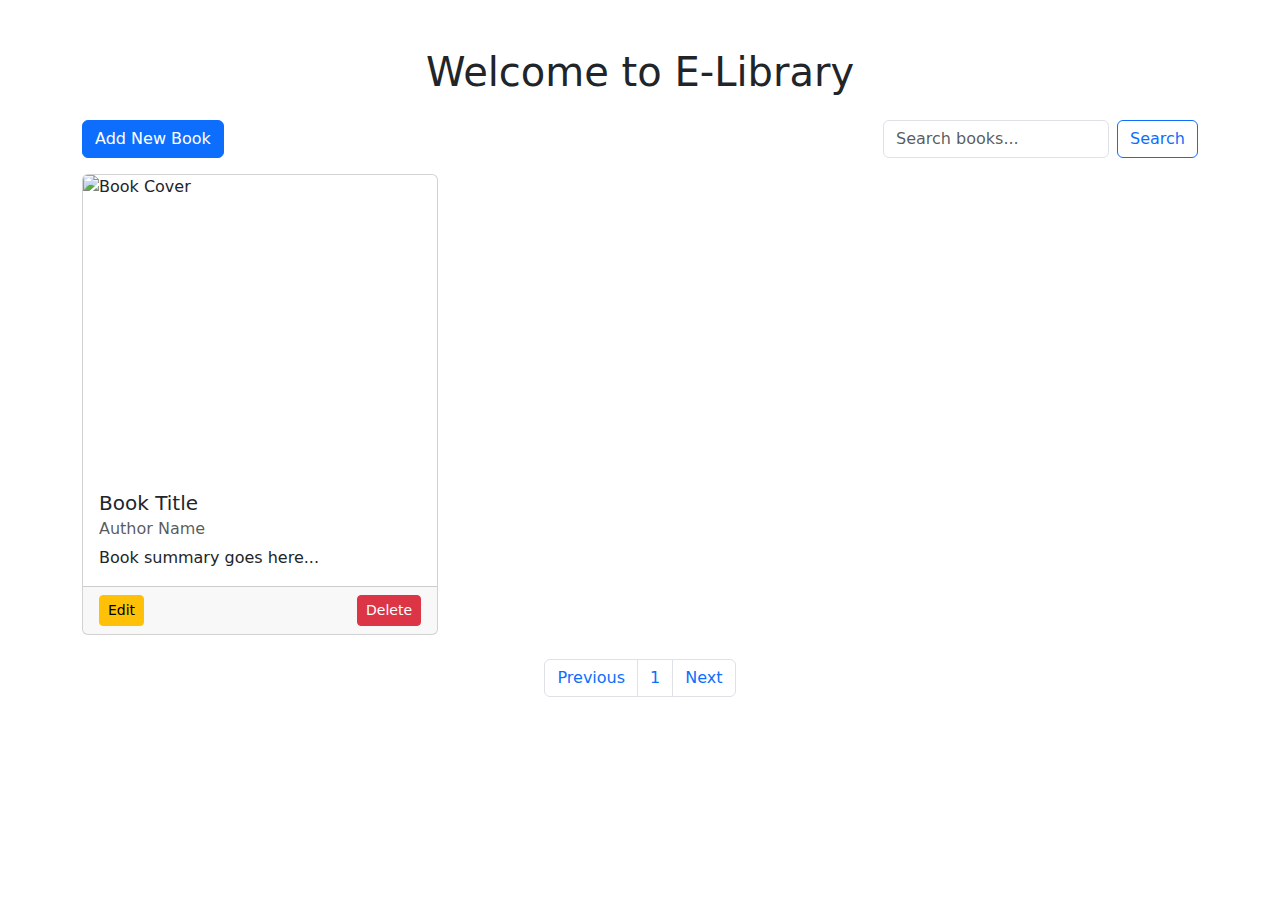
<file: src/main/resources/templates/index.html>
<!DOCTYPE html>
<html xmlns:th="http://www.thymeleaf.org">
<head>
    <title>E-Library Home</title>
    <link href="https://cdn.jsdelivr.net/npm/bootstrap@5.3.0/dist/css/bootstrap.min.css" rel="stylesheet">
</head>
<body>

<div class="container mt-5">
    <h1 class="text-center mb-4">Welcome to E-Library</h1>

    <div class="d-flex justify-content-between mb-3">
        <a href="/add-book" class="btn btn-primary">Add New Book</a>
        <form action="/search" method="get" class="d-flex" role="search">
            <input class="form-control me-2" type="search" name="query" placeholder="Search books...">
            <button class="btn btn-outline-primary" type="submit">Search</button>
        </form>
    </div>

    <div class="row row-cols-1 row-cols-md-3 g-4">
        <div class="col" th:each="book : ${books}">
            <div class="card h-100">
                <img th:src="@{'/images/' + ${book.coverImage}}" class="card-img-top" alt="Book Cover"
                     style="height: 300px; object-fit: cover;">
                <div class="card-body">
                    <h5 class="card-title" th:text="${book.title}">Book Title</h5>
                    <h6 class="card-subtitle mb-2 text-muted" th:text="${book.author}">Author Name</h6>
                    <p class="card-text" th:text="${book.summary}">Book summary goes here...</p>
                </div>
                <div class="card-footer d-flex justify-content-between">
                    <a th:href="@{'/edit-book/' + ${book.id}}" class="btn btn-warning btn-sm">Edit</a>
                    <a th:href="@{'/delete-book/' + ${book.id}}" class="btn btn-danger btn-sm"
                       onclick="return confirm('Are you sure you want to delete this book?');">Delete</a>
                </div>
            </div>
        </div>
    </div>

    <!-- Pagination Controls -->
    <nav th:if="${totalPages > 1}" class="mt-4">
        <ul class="pagination justify-content-center">
            <li class="page-item" th:classappend="${currentPage == 0} ? 'disabled'">
                <a class="page-link" th:href="@{'/?page=' + (${currentPage} - 1)}">Previous</a>
            </li>
            <li class="page-item" th:each="i : ${#numbers.sequence(0, totalPages-1)}"
                th:classappend="${currentPage == i} ? 'active'">
                <a class="page-link" th:href="@{'/?page=' + ${i}}"
                   th:text="${i + 1}">1</a>
            </li>
            <li class="page-item" th:classappend="${currentPage + 1 >= totalPages} ? 'disabled'">
                <a class="page-link" th:href="@{'/?page=' + (${currentPage} + 1)}">Next</a>
            </li>
        </ul>
    </nav>

</div>

</body>
</html>
</file>
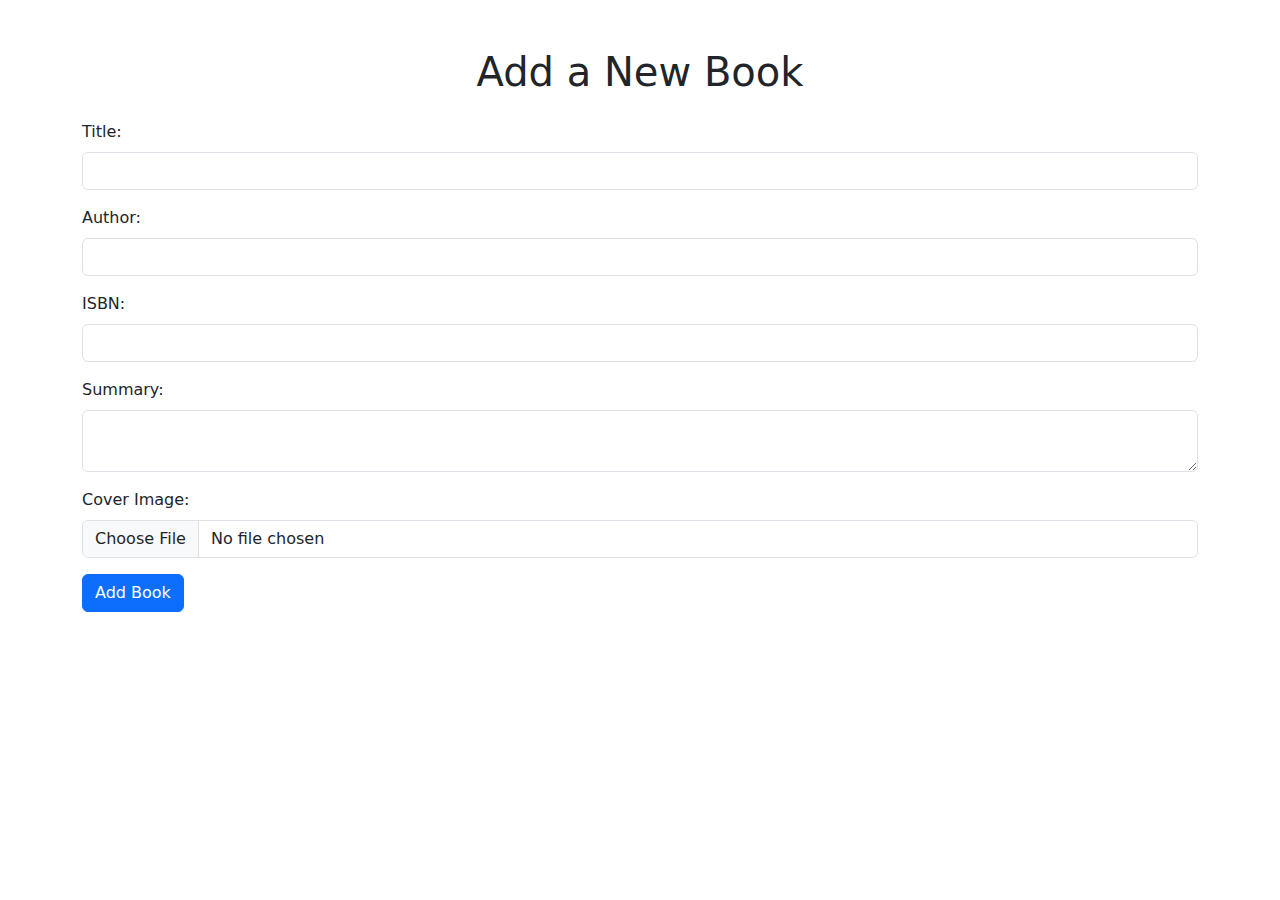
<file: src/main/resources/templates/add-book.html>
<!DOCTYPE html>
<html xmlns:th="http://www.thymeleaf.org">
<head>
    <title>Add Book</title>
    <link href="https://cdn.jsdelivr.net/npm/bootstrap@5.3.0/dist/css/bootstrap.min.css" rel="stylesheet">
</head>
<body>

<div class="container mt-5">
    <h1 class="text-center mb-4">Add a New Book</h1>

  

   <form th:action="@{/add-book}" th:object="${book}" method="post" enctype="multipart/form-data">

    <!-- Title -->
    <div class="mb-3">
        <label for="title" class="form-label">Title:</label>
        <input type="text" th:field="*{title}" class="form-control" required />
    </div>

    <!-- Author -->
    <div class="mb-3">
        <label for="author" class="form-label">Author:</label>
        <input type="text" th:field="*{author}" class="form-control" required />
    </div>

    <!-- ISBN -->
    <div class="mb-3">
        <label for="isbn" class="form-label">ISBN:</label>
        <input type="text" th:field="*{isbn}" class="form-control" required />
    </div>

    <!-- Summary -->
    <div class="mb-3">
        <label for="summary" class="form-label">Summary:</label>
        <textarea th:field="*{summary}" class="form-control" required></textarea>
    </div>

    <!-- Cover Image Upload -->
    <div class="mb-3">
        <label for="coverImageFile" class="form-label">Cover Image:</label>
        <input type="file" name="coverImageFile" class="form-control" required />
    </div>

    <button type="submit" class="btn btn-primary">Add Book</button>
</form>


</div>

</body>
</html>
</file>
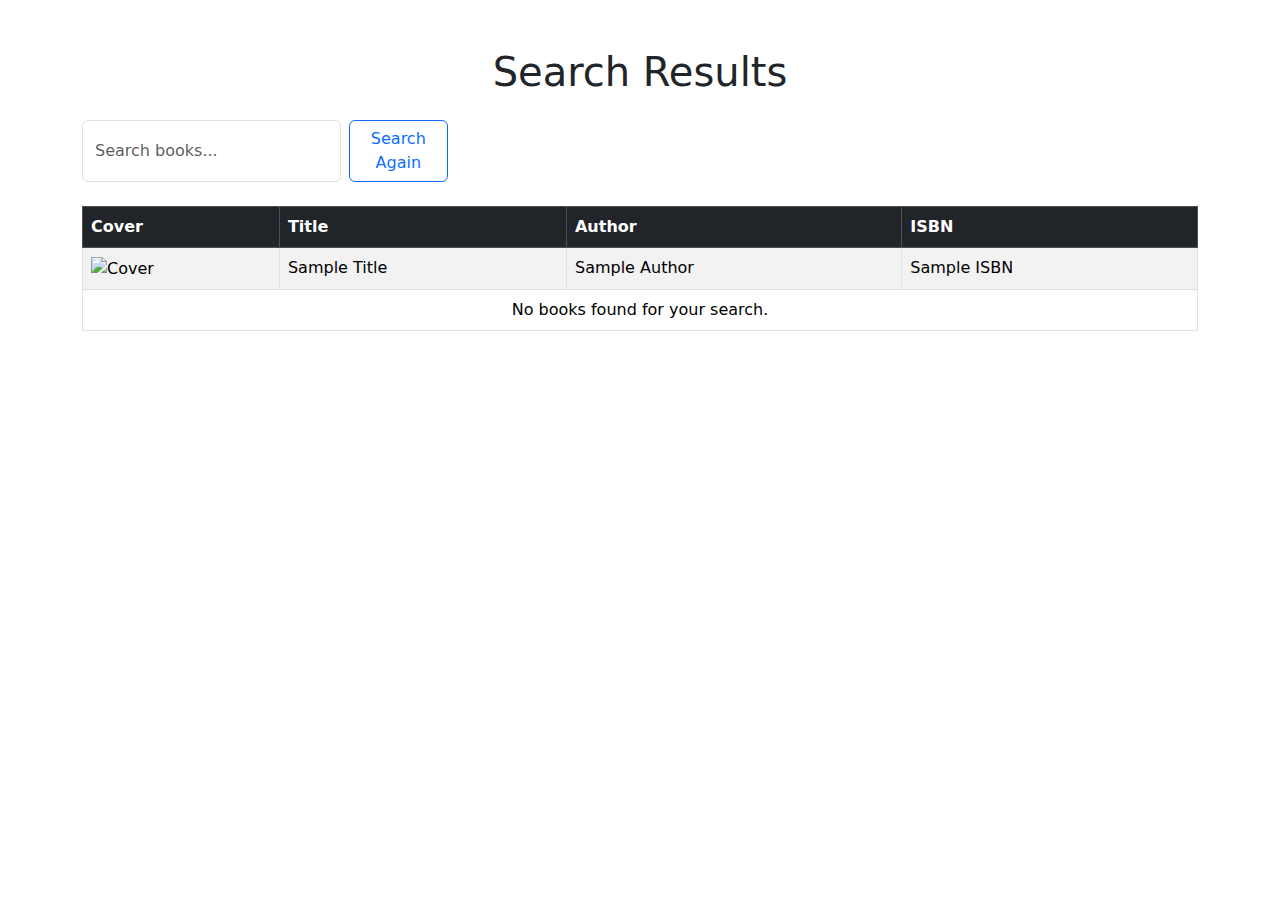
<file: src/main/resources/templates/book-list.html>
<!DOCTYPE html>
<html xmlns:th="http://www.thymeleaf.org">
<head>
    <title>Search Results - E-Library</title>
    <link href="https://cdn.jsdelivr.net/npm/bootstrap@5.3.0/dist/css/bootstrap.min.css" rel="stylesheet">
</head>
<body>

<div class="container mt-5">
    <h1 class="text-center mb-4">Search Results</h1>

    <div class="d-flex justify-content-between mb-4">
       

        <form action="/search" method="get" class="d-flex" role="search">
            <input class="form-control me-2" type="search" name="query" placeholder="Search books..." aria-label="Search Again">
            <button class="btn btn-outline-primary" type="submit">Search Again</button>
        </form>
    </div>

    <table class="table table-bordered table-striped">
        <thead class="table-dark">
            <tr>
                <th>Cover</th>
                <th>Title</th>
                <th>Author</th>
                <th>ISBN</th>

            </tr>
        </thead>
        <tbody>
            <tr th:each="book : ${books}">
                <td>
                    <img th:src="@{'/images/' + ${book.coverImage}}" alt="Cover" width="60" height="80"
                         style="object-fit: cover;">
                </td>
                <td th:text="${book.title}">Sample Title</td>
                <td th:text="${book.author}">Sample Author</td>
                <td th:text="${book.isbn}">Sample ISBN</td>
                
            </tr>
            <tr th:if="${#lists.isEmpty(books)}">
                <td colspan="5" class="text-center">No books found for your search.</td>
            </tr>
        </tbody>
    </table>
</div>

</body>
</html>
</file>
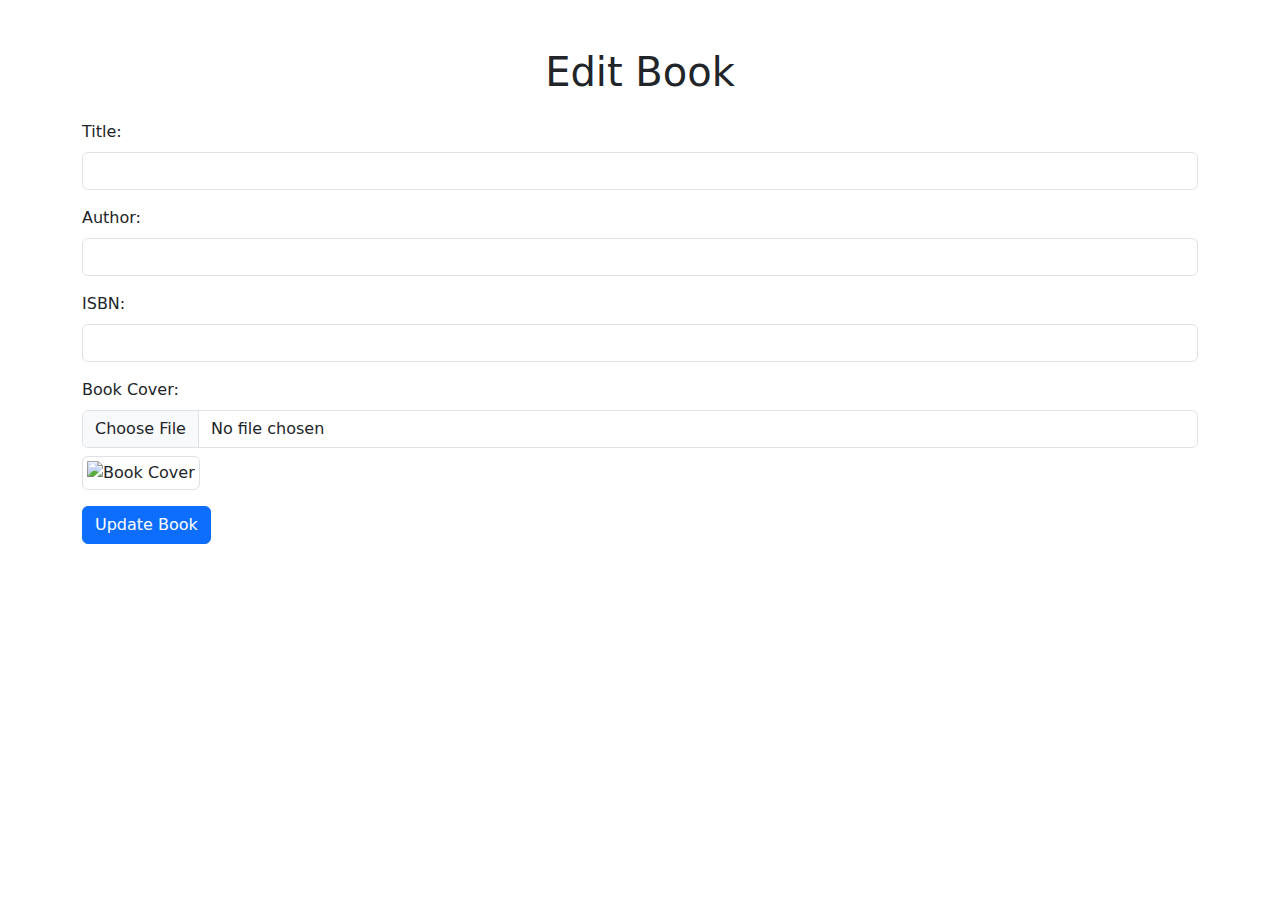
<file: src/main/resources/templates/edit-book.html>
<!DOCTYPE html>
<html xmlns:th="http://www.thymeleaf.org">
<head>
    <title>Edit Book</title>
    <link href="https://cdn.jsdelivr.net/npm/bootstrap@5.3.0/dist/css/bootstrap.min.css" rel="stylesheet">
</head>
<body>

<div class="container mt-5">
    <h1 class="text-center mb-4">Edit Book</h1>

    

    <form th:action="@{'/update-book/' + ${book.id}}" th:object="${book}" method="post" enctype="multipart/form-data">
        
        <div class="mb-3">
            <label for="title" class="form-label">Title:</label>
            <input type="text" id="title" th:field="*{title}" class="form-control" required>
        </div>

        <div class="mb-3">
            <label for="author" class="form-label">Author:</label>
            <input type="text" id="author" th:field="*{author}" class="form-control" required>
        </div>

        <div class="mb-3">
            <label for="isbn" class="form-label">ISBN:</label>
            <input type="text" id="isbn" th:field="*{isbn}" class="form-control" required>
        </div>

        <!-- Image Upload -->
        <div class="mb-3">
            <label for="coverImageFile" class="form-label">Book Cover:</label>
            <input type="file" id="coverImageFile" name="coverImageFile" class="form-control">
            <div class="mt-2">
                <img th:src="@{'/images/' + ${book.coverImage}}" alt="Book Cover" class="img-thumbnail" width="150">
            </div>
        </div>

        <button type="submit" class="btn btn-primary">Update Book</button>
    </form>
</div>

</body>
</html>
</file>
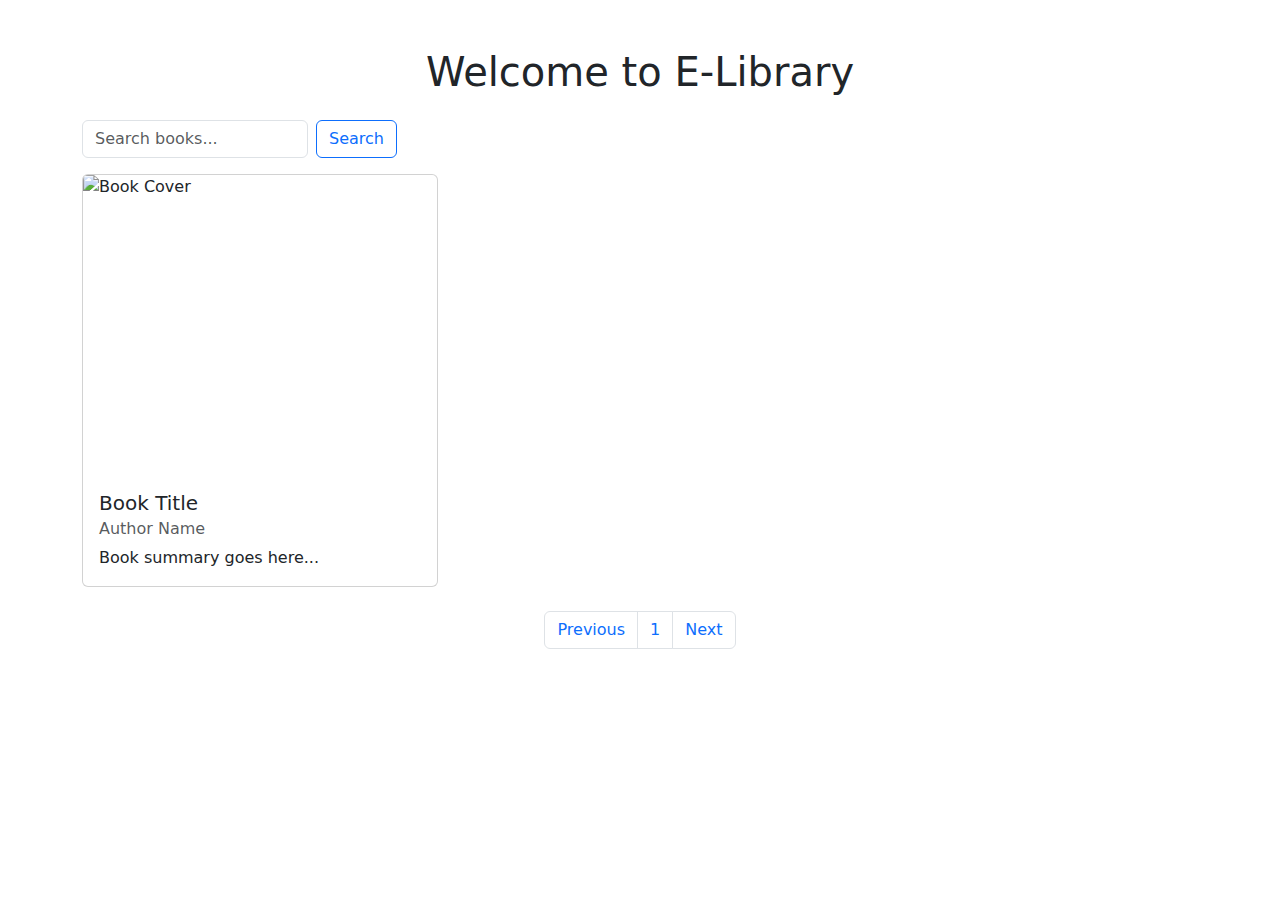
<file: src/main/resources/templates/home.html>
<!DOCTYPE html>
<html xmlns:th="http://www.thymeleaf.org">
<head>
    <title>E-Library Home</title>
    <link href="https://cdn.jsdelivr.net/npm/bootstrap@5.3.0/dist/css/bootstrap.min.css" rel="stylesheet">
</head>
<body>

<div class="container mt-5">
    <h1 class="text-center mb-4">Welcome to E-Library</h1>

    <div class="d-flex justify-content-between mb-3">
        <form action="/search" method="get" class="d-flex" role="search">
            <input class="form-control me-2" type="search" name="query" placeholder="Search books...">
            <button class="btn btn-outline-primary" type="submit">Search</button>
        </form>
    </div>

    <div class="row row-cols-1 row-cols-md-3 g-4">
        <div class="col" th:each="book : ${books}">
            <div class="card h-100">
                <img th:src="@{'/images/' + ${book.coverImage}}" class="card-img-top" alt="Book Cover"
                     style="height: 300px; object-fit: cover;">
                <div class="card-body">
                    <h5 class="card-title" th:text="${book.title}">Book Title</h5>
                    <h6 class="card-subtitle mb-2 text-muted" th:text="${book.author}">Author Name</h6>
                    <p class="card-text" th:text="${book.summary}">Book summary goes here...</p>
                </div>
               
            </div>
        </div>
    </div>

    <!-- Pagination Controls -->
    <nav th:if="${totalPages > 1}" class="mt-4">
        <ul class="pagination justify-content-center">
            <li class="page-item" th:classappend="${currentPage == 0} ? 'disabled'">
                <a class="page-link" th:href="@{'/?page=' + (${currentPage} - 1)}">Previous</a>
            </li>
            <li class="page-item" th:each="i : ${#numbers.sequence(0, totalPages-1)}"
                th:classappend="${currentPage == i} ? 'active'">
                <a class="page-link" th:href="@{'/?page=' + ${i}}"
                   th:text="${i + 1}">1</a>
            </li>
            <li class="page-item" th:classappend="${currentPage + 1 >= totalPages} ? 'disabled'">
                <a class="page-link" th:href="@{'/?page=' + (${currentPage} + 1)}">Next</a>
            </li>
        </ul>
    </nav>

</div>

</body>
</html>
</file>
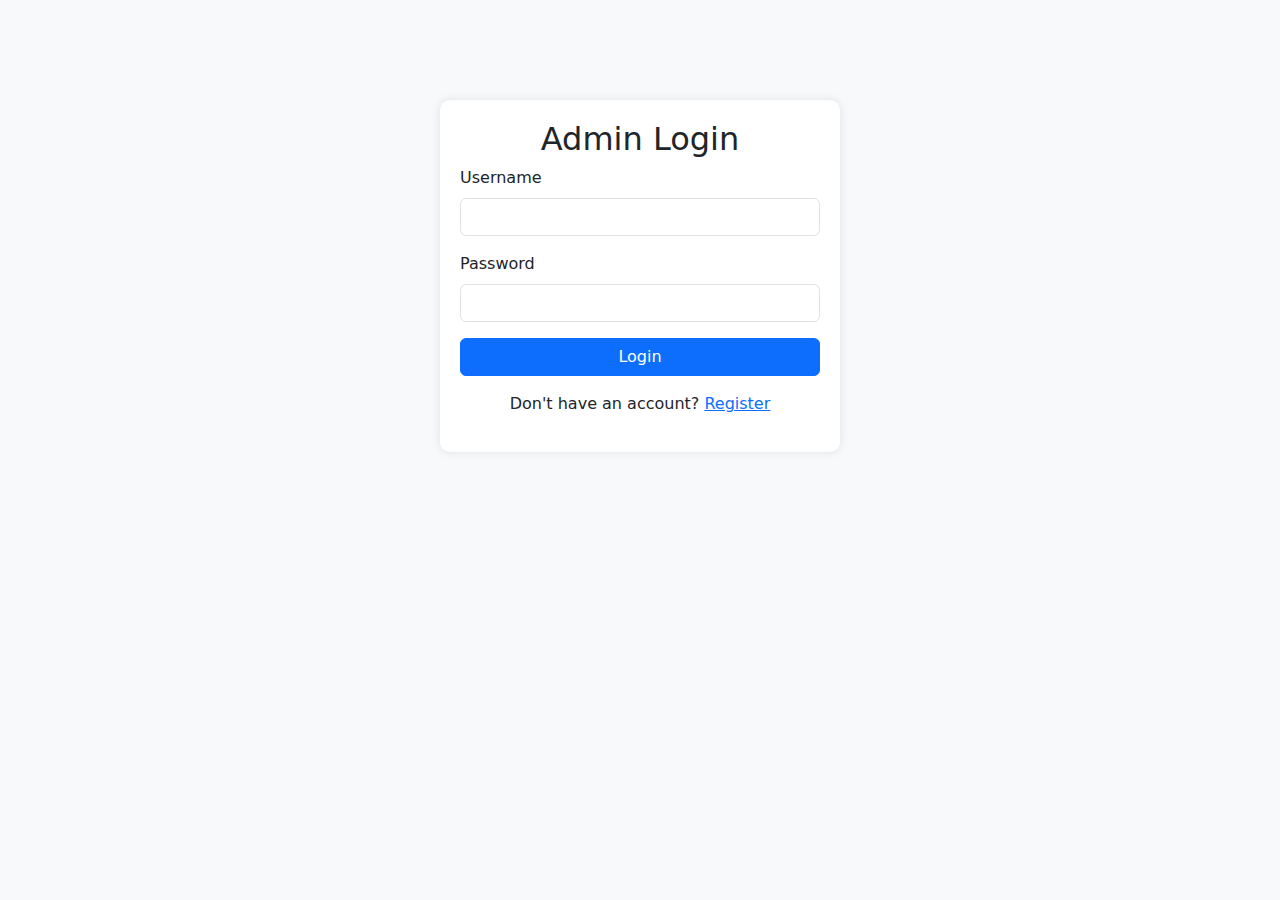
<file: src/main/resources/templates/login.html>
<!DOCTYPE html>
<html xmlns:th="http://www.thymeleaf.org">
<head>
    <title>Login - E-Library</title>
    <link href="https://cdn.jsdelivr.net/npm/bootstrap@5.3.0/dist/css/bootstrap.min.css" rel="stylesheet">
    <style>
        body {
            background-color: #f8f9fa;
        }
        .login-container {
            max-width: 400px;
            margin: 100px auto;
            padding: 20px;
            background: white;
            border-radius: 10px;
            box-shadow: 0px 0px 10px rgba(0, 0, 0, 0.1);
        }
    </style>
</head>
<body>

<div class="container">
    <div class="login-container">
        <h2 class="text-center">Admin Login</h2>
        <form th:action="@{/login}" method="post">
            <div class="mb-3">
                <label for="username" class="form-label">Username</label>
                <input type="text" id="username" name="username" class="form-control" required>
            </div>
            <div class="mb-3">
                <label for="password" class="form-label">Password</label>
                <input type="password" id="password" name="password" class="form-control" required>
            </div>
            <button type="submit" class="btn btn-primary w-100">Login</button>
        </form>
        <div class="text-center mt-3">
            <p>Don't have an account? <a href="/register">Register</a></p>
        </div>
    </div>
</div>

</body>
</html>
</file>
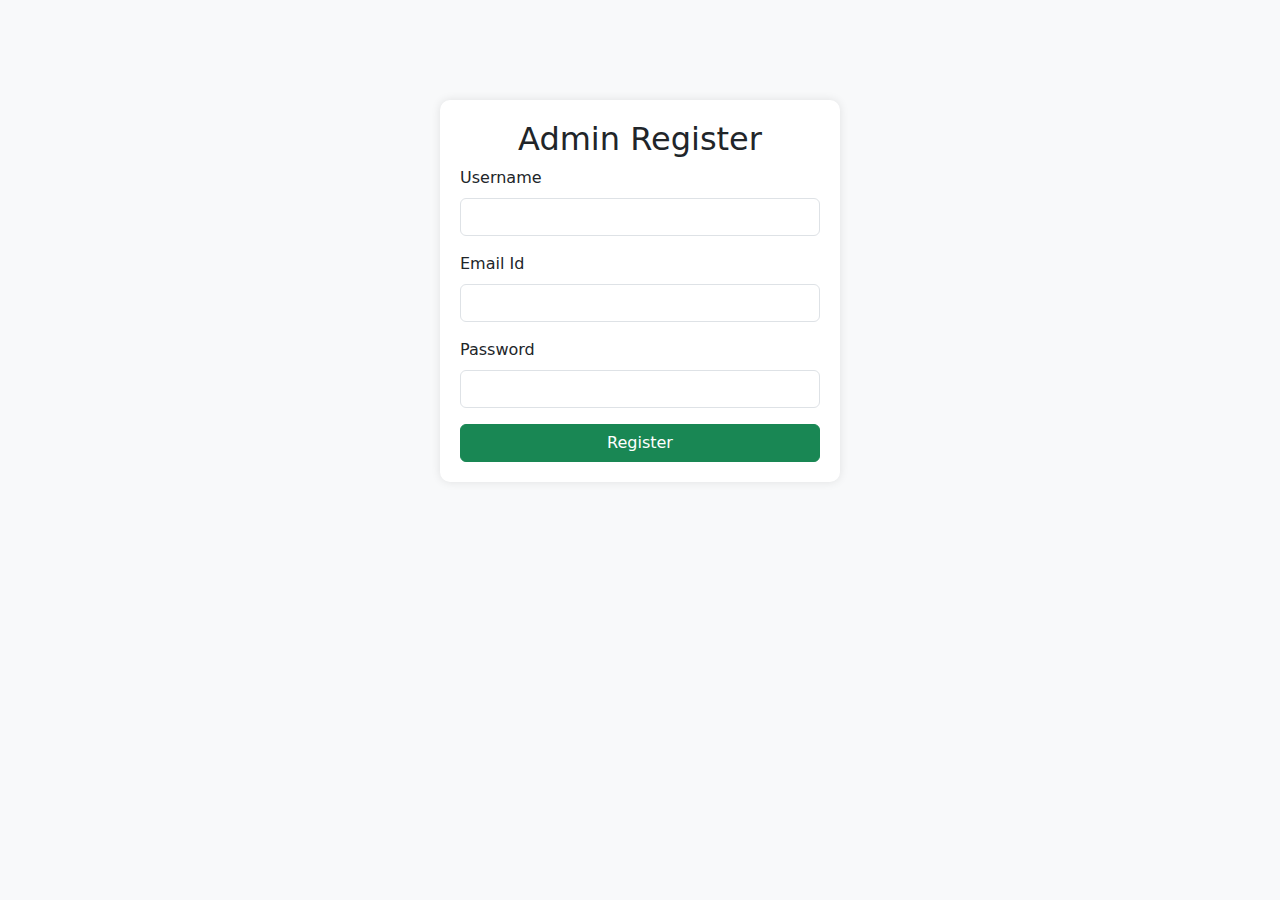
<file: src/main/resources/templates/register.html>
<!DOCTYPE html>
<html xmlns:th="http://www.thymeleaf.org">
<head>
    <title>Register - E-Library</title>
    <link href="https://cdn.jsdelivr.net/npm/bootstrap@5.3.0/dist/css/bootstrap.min.css" rel="stylesheet">
    <style>
        body {
            background-color: #f8f9fa;
        }
        .register-container {
            max-width: 400px;
            margin: 100px auto;
            padding: 20px;
            background: white;
            border-radius: 10px;
            box-shadow: 0px 0px 10px rgba(0, 0, 0, 0.1);
        }
    </style>
</head>
<body>

<div class="container">
    <div class="register-container">
        <h2 class="text-center">Admin Register</h2>
        <form th:action="@{/register}" method="post">
            <div class="mb-3">
                <label for="username" class="form-label">Username</label>
                <input type="text" id="username" name="username" class="form-control" required>
            </div>
            <div class="mb-3">
                <label for="password" class="form-label">Email Id</label>
                <input type="text" id="email_id" name="email_id" class="form-control" required>
            </div>
            <div class="mb-3">
                <label for="password" class="form-label">Password</label>
                <input type="password" id="password" name="password" class="form-control" required>
            </div>
            
           
            <button type="submit" class="btn btn-success w-100">Register</button>
        </form>
        
    </div>
</div>

</body>
</html>
</file>
